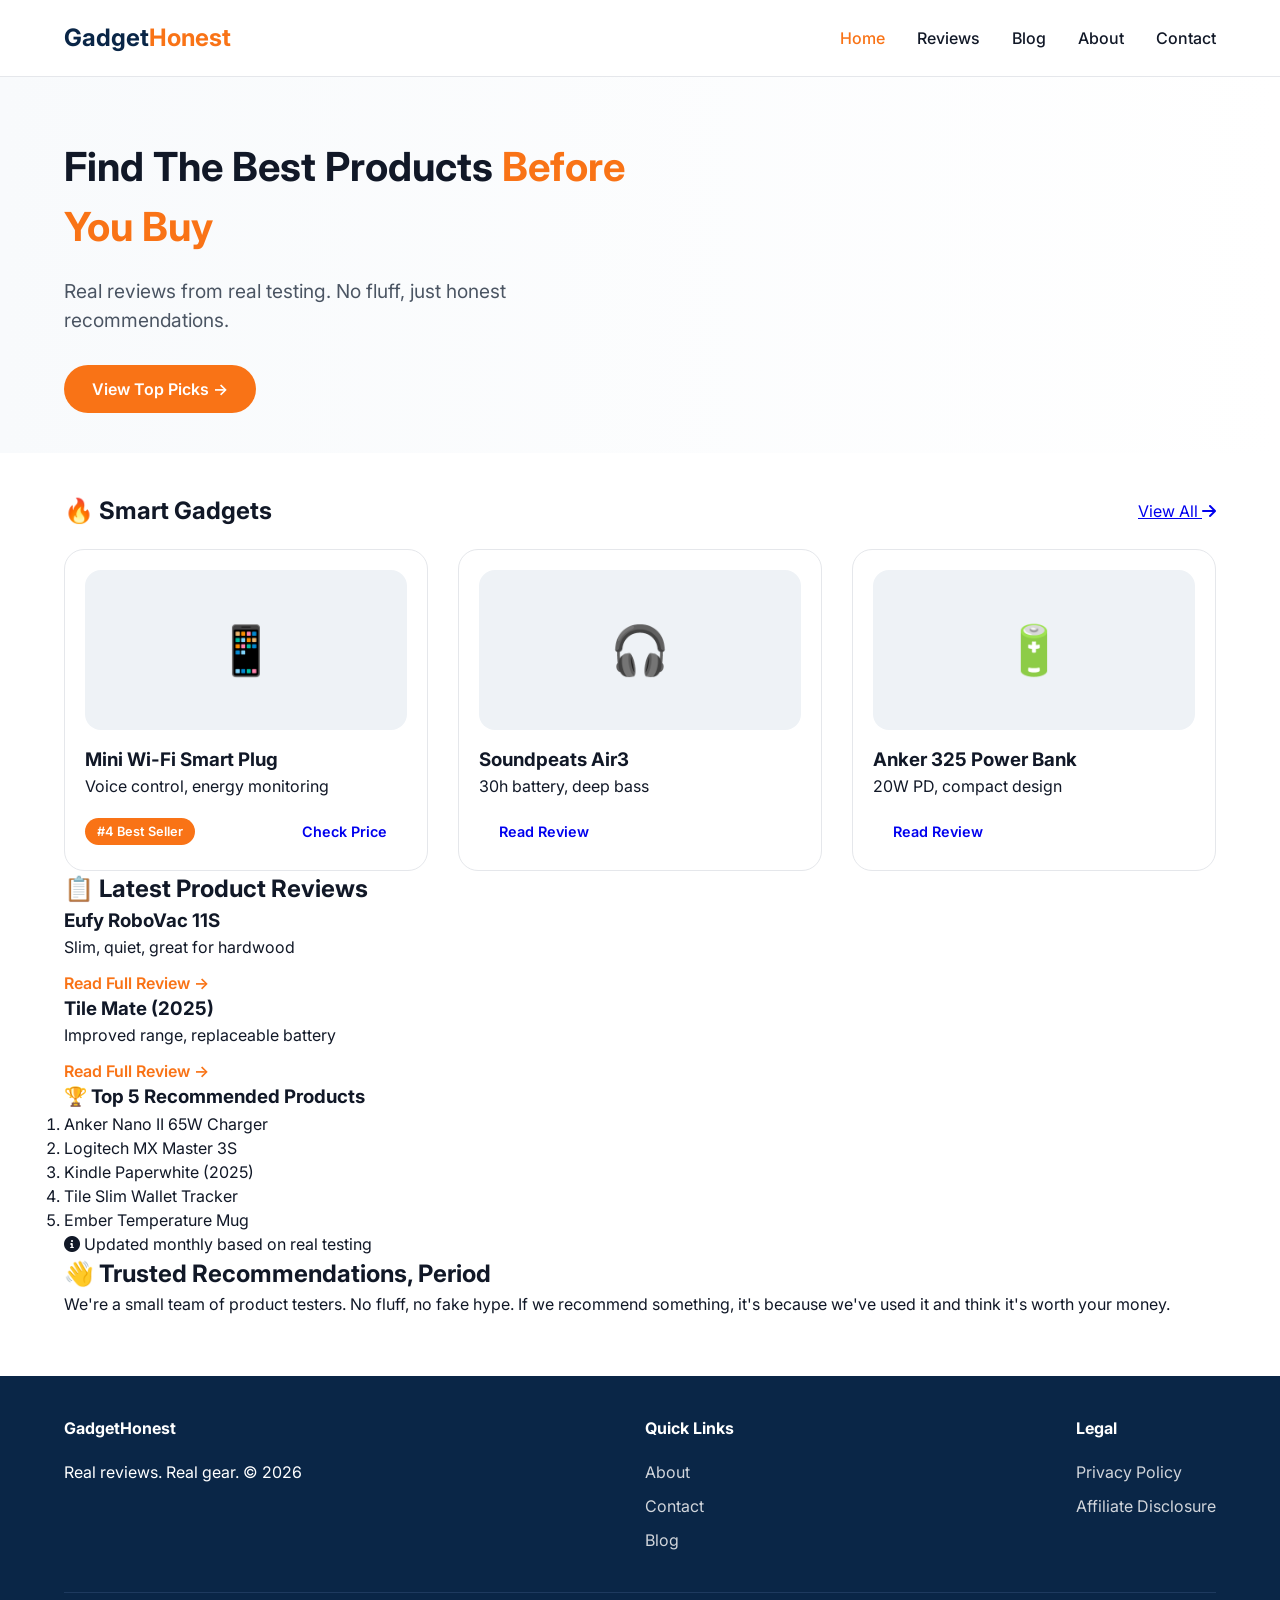
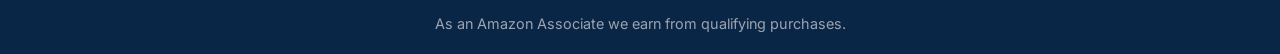
<file: index.html>
<!DOCTYPE html>
<html lang="en">
<head>
    <meta charset="UTF-8">
    <meta name="viewport" content="width=device-width, initial-scale=1.0">
    <title>GadgetHonest - Find The Best Products Before You Buy</title>
    <link rel="stylesheet" href="css/style.css">
    <link rel="preconnect" href="https://fonts.googleapis.com">
    <link rel="preconnect" href="https://fonts.gstatic.com" crossorigin>
    <link href="https://fonts.googleapis.com/css2?family=Inter:wght@400;500;600;700&display=swap" rel="stylesheet">
    <link rel="stylesheet" href="https://cdnjs.cloudflare.com/ajax/libs/font-awesome/6.0.0/css/all.min.css">
</head>
<body>
    <!-- Navigation -->
    <nav class="navbar">
        <div class="container">
            <div class="nav-content">
                <a href="index.html" class="logo">Gadget<span>Honest</span></a>
                <div class="nav-links">
                    <a href="index.html" class="active">Home</a>
                    <a href="product-review.html">Reviews</a>
                    <a href="blog.html">Blog</a>
                    <a href="about.html">About</a>
                    <a href="contact.html">Contact</a>
                </div>
            </div>
        </div>
    </nav>

    <!-- Hero Section -->
    <section class="hero">
        <div class="container">
            <h1>Find The Best Products <span class="accent">Before You Buy</span></h1>
            <p class="hero-subtitle">Real reviews from real testing. No fluff, just honest recommendations.</p>
            <a href="product-review.html" class="btn btn-primary">View Top Picks →</a>
        </div>
    </section>

    <!-- Featured Category -->
    <section class="featured-category">
        <div class="container">
            <div class="section-header">
                <h2>🔥 Smart Gadgets</h2>
                <a href="product-review.html" class="view-all">View All <i class="fas fa-arrow-right"></i></a>
            </div>
            <div class="product-grid">
                <div class="product-card">
                    <div class="product-img">📱</div>
                    <h3>Mini Wi-Fi Smart Plug</h3>
                    <p>Voice control, energy monitoring</p>
                    <div class="card-footer">
                        <span class="badge">#4 Best Seller</span>
                        <a href="product-review.html" class="btn btn-small">Check Price</a>
                    </div>
                </div>
                <div class="product-card">
                    <div class="product-img">🎧</div>
                    <h3>Soundpeats Air3</h3>
                    <p>30h battery, deep bass</p>
                    <div class="card-footer">
                        <a href="product-review.html" class="btn btn-small">Read Review</a>
                    </div>
                </div>
                <div class="product-card">
                    <div class="product-img">🔋</div>
                    <h3>Anker 325 Power Bank</h3>
                    <p>20W PD, compact design</p>
                    <div class="card-footer">
                        <a href="product-review.html" class="btn btn-small">Read Review</a>
                    </div>
                </div>
            </div>
        </div>
    </section>

    <!-- Latest Reviews -->
    <section class="latest-reviews">
        <div class="container">
            <h2>📋 Latest Product Reviews</h2>
            <div class="review-grid">
                <div class="review-card">
                    <div class="review-img"></div>
                    <h3>Eufy RoboVac 11S</h3>
                    <p>Slim, quiet, great for hardwood</p>
                    <a href="product-review.html" class="read-more">Read Full Review →</a>
                </div>
                <div class="review-card">
                    <div class="review-img"></div>
                    <h3>Tile Mate (2025)</h3>
                    <p>Improved range, replaceable battery</p>
                    <a href="product-review.html" class="read-more">Read Full Review →</a>
                </div>
            </div>
        </div>
    </section>

    <!-- Top 5 Recommended -->
    <section class="top-picks">
        <div class="container">
            <div class="picks-box">
                <h3>🏆 Top 5 Recommended Products</h3>
                <ol>
                    <li>Anker Nano II 65W Charger</li>
                    <li>Logitech MX Master 3S</li>
                    <li>Kindle Paperwhite (2025)</li>
                    <li>Tile Slim Wallet Tracker</li>
                    <li>Ember Temperature Mug</li>
                </ol>
                <p class="update-note"><i class="fas fa-info-circle"></i> Updated monthly based on real testing</p>
            </div>
        </div>
    </section>

    <!-- About Intro -->
    <section class="about-intro">
        <div class="container">
            <div class="about-box">
                <h2>👋 Trusted Recommendations, Period</h2>
                <p>We're a small team of product testers. No fluff, no fake hype. If we recommend something, it's because we've used it and think it's worth your money.</p>
            </div>
        </div>
    </section>

    <!-- Footer -->
    <footer class="footer">
        <div class="container">
            <div class="footer-content">
                <div class="footer-col">
                    <h4>GadgetHonest</h4>
                    <p>Real reviews. Real gear. © 2026</p>
                </div>
                <div class="footer-col">
                    <h4>Quick Links</h4>
                    <a href="about.html">About</a>
                    <a href="contact.html">Contact</a>
                    <a href="blog.html">Blog</a>
                </div>
                <div class="footer-col">
                    <h4>Legal</h4>
                    <a href="privacy.html">Privacy Policy</a>
                    <a href="affiliate-disclosure.html">Affiliate Disclosure</a>
                </div>
            </div>
            <div class="footer-bottom">
                <p>As an Amazon Associate we earn from qualifying purchases.</p>
            </div>
        </div>
    </footer>
</body>
</html>
</file>
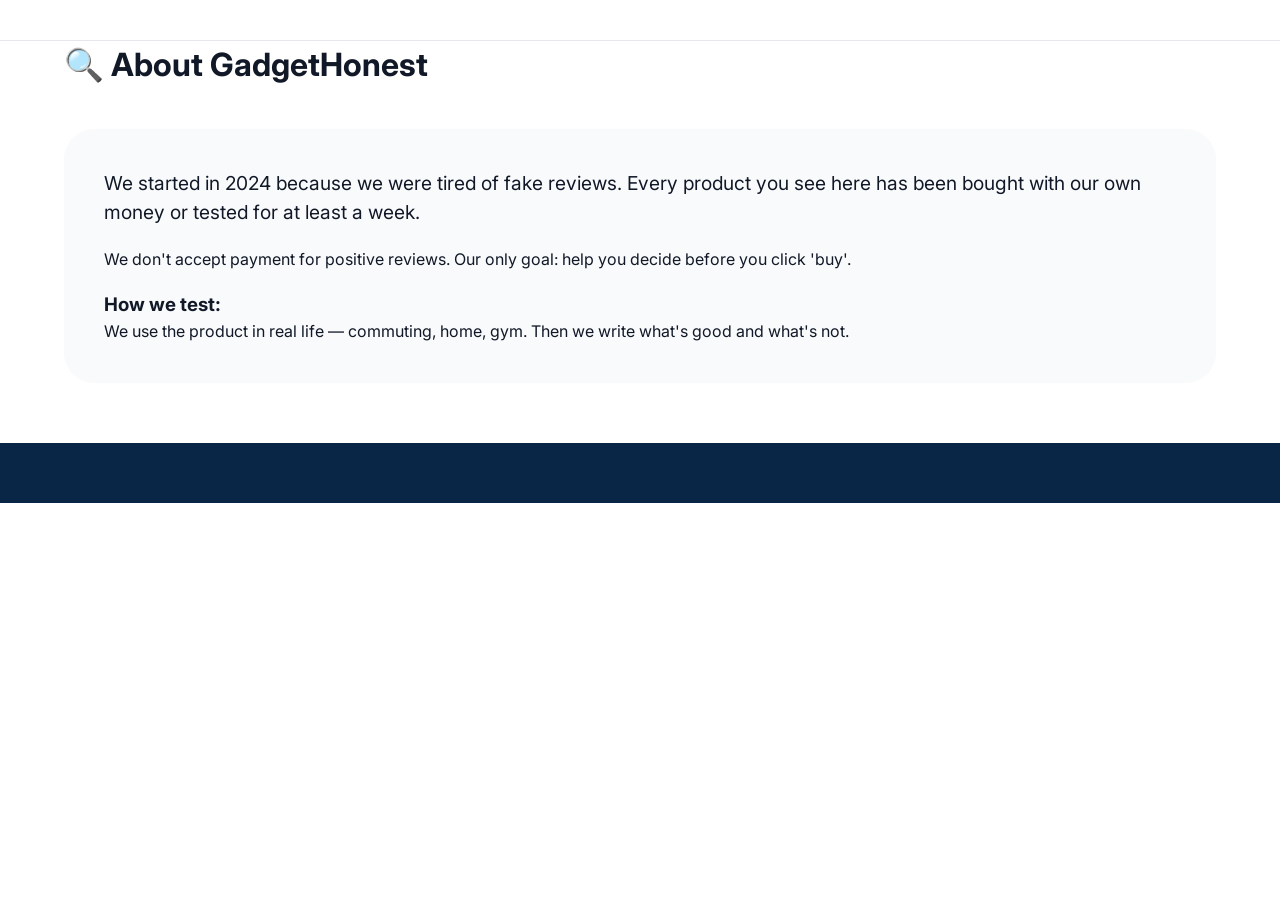
<file: about.html>
<!DOCTYPE html>
<html lang="en">
<head>
    <meta charset="UTF-8">
    <title>About Us | GadgetHonest</title>
    <link rel="stylesheet" href="css/style.css">
    <link href="https://fonts.googleapis.com/css2?family=Inter:wght@400;500;600;700&display=swap" rel="stylesheet">
</head>
<body>
    <nav class="navbar"><!-- same nav --></nav>
    
    <main class="about-page">
        <div class="container">
            <h1>🔍 About GadgetHonest</h1>
            <div class="about-content" style="background: #f9fafb; padding: 40px; border-radius: 30px; margin: 40px 0;">
                <p style="font-size: 1.2rem; margin-bottom: 20px;">We started in 2024 because we were tired of fake reviews. Every product you see here has been bought with our own money or tested for at least a week.</p>
                <p style="margin-bottom: 20px;">We don't accept payment for positive reviews. Our only goal: help you decide before you click 'buy'.</p>
                <h3>How we test:</h3>
                <p>We use the product in real life — commuting, home, gym. Then we write what's good and what's not.</p>
            </div>
        </div>
    </main>
    
    <footer class="footer"><!-- same footer --></footer>
</body>
</html>
</file>
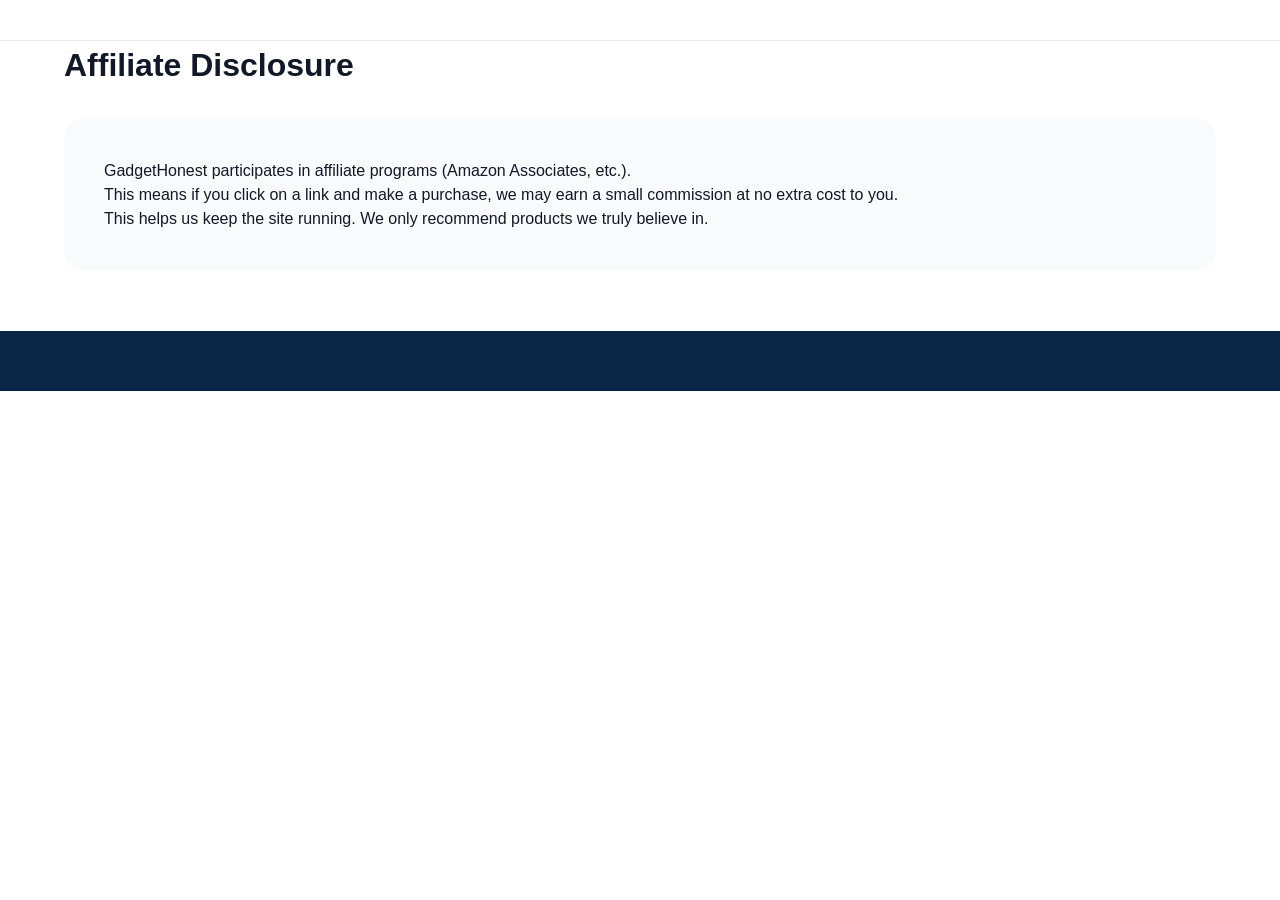
<file: affiliate-disclosure.html>
<!DOCTYPE html>
<html lang="en">
<head>
    <meta charset="UTF-8">
    <title>Affiliate Disclosure | GadgetHonest</title>
    <link rel="stylesheet" href="css/style.css">
</head>
<body>
    <nav class="navbar"><!-- same --></nav>
    
    <main class="legal-page">
        <div class="container">
            <h1>Affiliate Disclosure</h1>
            <div style="background: #f9fafb; padding: 40px; border-radius: 20px; margin: 30px 0;">
                <p>GadgetHonest participates in affiliate programs (Amazon Associates, etc.).</p>
                <p>This means if you click on a link and make a purchase, we may earn a small commission at no extra cost to you.</p>
                <p>This helps us keep the site running. We only recommend products we truly believe in.</p>
            </div>
        </div>
    </main>
    
    <footer class="footer"><!-- same --></footer>
</body>
</html>
</file>
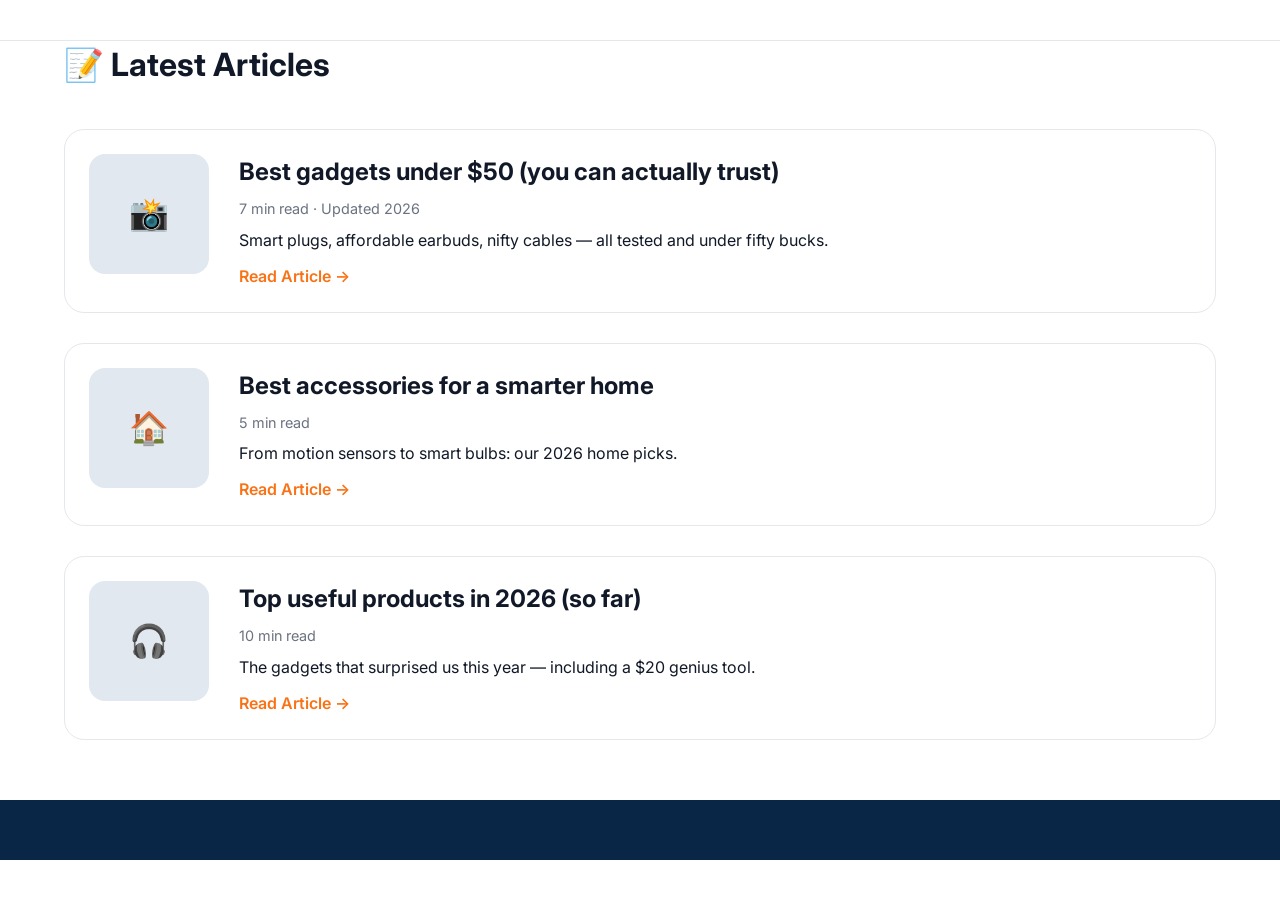
<file: blog.html>
<!DOCTYPE html>
<html lang="en">
<head>
    <meta charset="UTF-8">
    <meta name="viewport" content="width=device-width, initial-scale=1.0">
    <title>Blog | GadgetHonest</title>
    <link rel="stylesheet" href="css/style.css">
    <link href="https://fonts.googleapis.com/css2?family=Inter:wght@400;500;600;700&display=swap" rel="stylesheet">
    <link rel="stylesheet" href="https://cdnjs.cloudflare.com/ajax/libs/font-awesome/6.0.0/css/all.min.css">
</head>
<body>
    <!-- Navigation (same) -->
    <nav class="navbar">
        <!-- ... -->
    </nav>

    <main class="blog-page">
        <div class="container">
            <h1>📝 Latest Articles</h1>
            
            <div class="blog-list">
                <article class="blog-post">
                    <div class="post-thumb">📸</div>
                    <div class="post-content">
                        <h2>Best gadgets under $50 (you can actually trust)</h2>
                        <div class="post-meta">7 min read · Updated 2026</div>
                        <p>Smart plugs, affordable earbuds, nifty cables — all tested and under fifty bucks.</p>
                        <a href="#" class="read-more">Read Article →</a>
                    </div>
                </article>

                <article class="blog-post">
                    <div class="post-thumb">🏠</div>
                    <div class="post-content">
                        <h2>Best accessories for a smarter home</h2>
                        <div class="post-meta">5 min read</div>
                        <p>From motion sensors to smart bulbs: our 2026 home picks.</p>
                        <a href="#" class="read-more">Read Article →</a>
                    </div>
                </article>

                <article class="blog-post">
                    <div class="post-thumb">🎧</div>
                    <div class="post-content">
                        <h2>Top useful products in 2026 (so far)</h2>
                        <div class="post-meta">10 min read</div>
                        <p>The gadgets that surprised us this year — including a $20 genius tool.</p>
                        <a href="#" class="read-more">Read Article →</a>
                    </div>
                </article>
            </div>
        </div>
    </main>

    <!-- Footer -->
    <footer class="footer"><!-- ... --></footer>
</body>
</html>
</file>
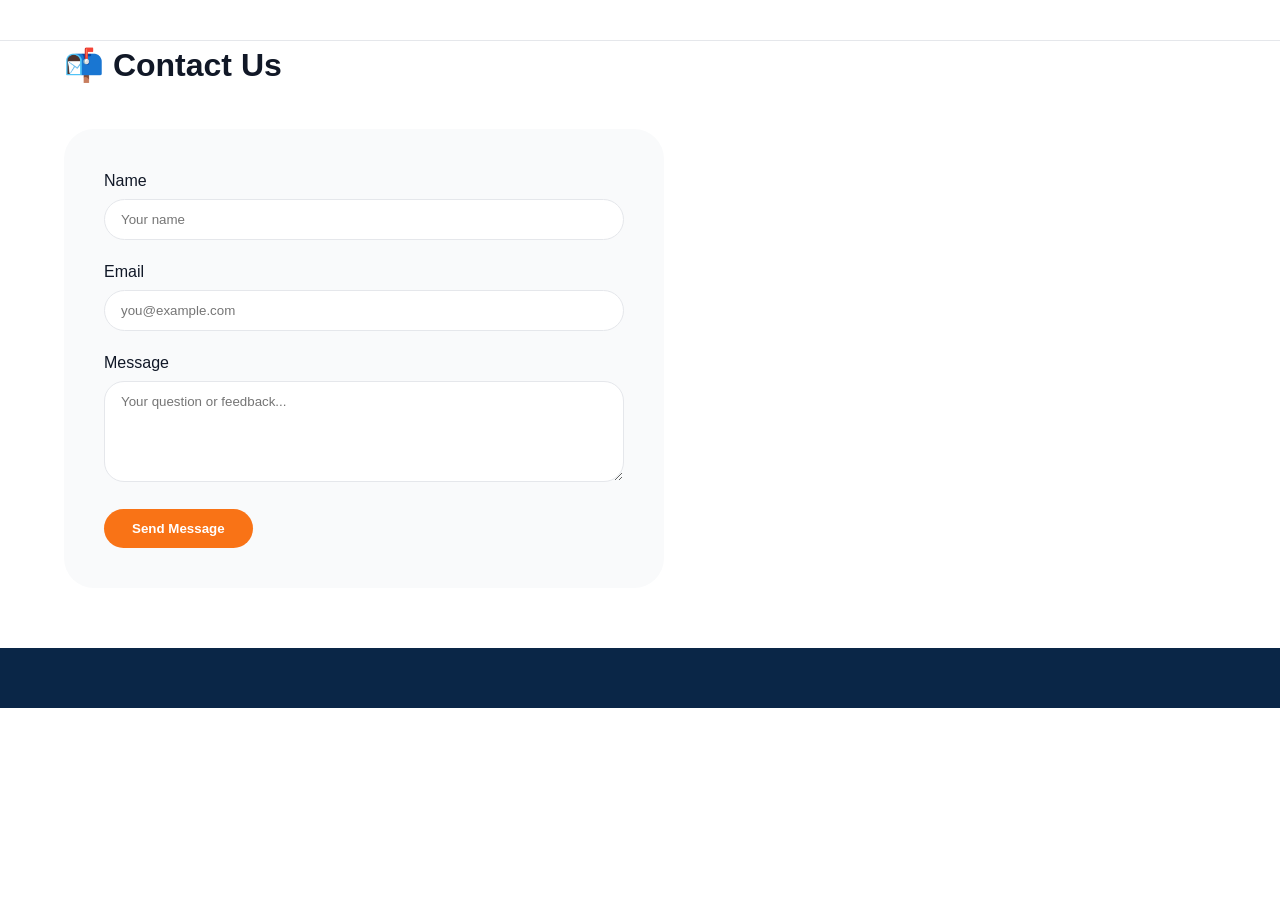
<file: contact.html>
<!DOCTYPE html>
<html lang="en">
<head>
    <meta charset="UTF-8">
    <title>Contact | GadgetHonest</title>
    <link rel="stylesheet" href="css/style.css">
</head>
<body>
    <nav class="navbar"><!-- same --></nav>
    
    <main class="contact-page">
        <div class="container">
            <h1>📬 Contact Us</h1>
            <div class="contact-form">
                <form>
                    <div class="form-group">
                        <label>Name</label>
                        <input type="text" placeholder="Your name">
                    </div>
                    <div class="form-group">
                        <label>Email</label>
                        <input type="email" placeholder="you@example.com">
                    </div>
                    <div class="form-group">
                        <label>Message</label>
                        <textarea rows="5" placeholder="Your question or feedback..."></textarea>
                    </div>
                    <button type="submit" class="btn btn-primary">Send Message</button>
                </form>
            </div>
        </div>
    </main>
    
    <footer class="footer"><!-- same --></footer>
</body>
</html>
</file>
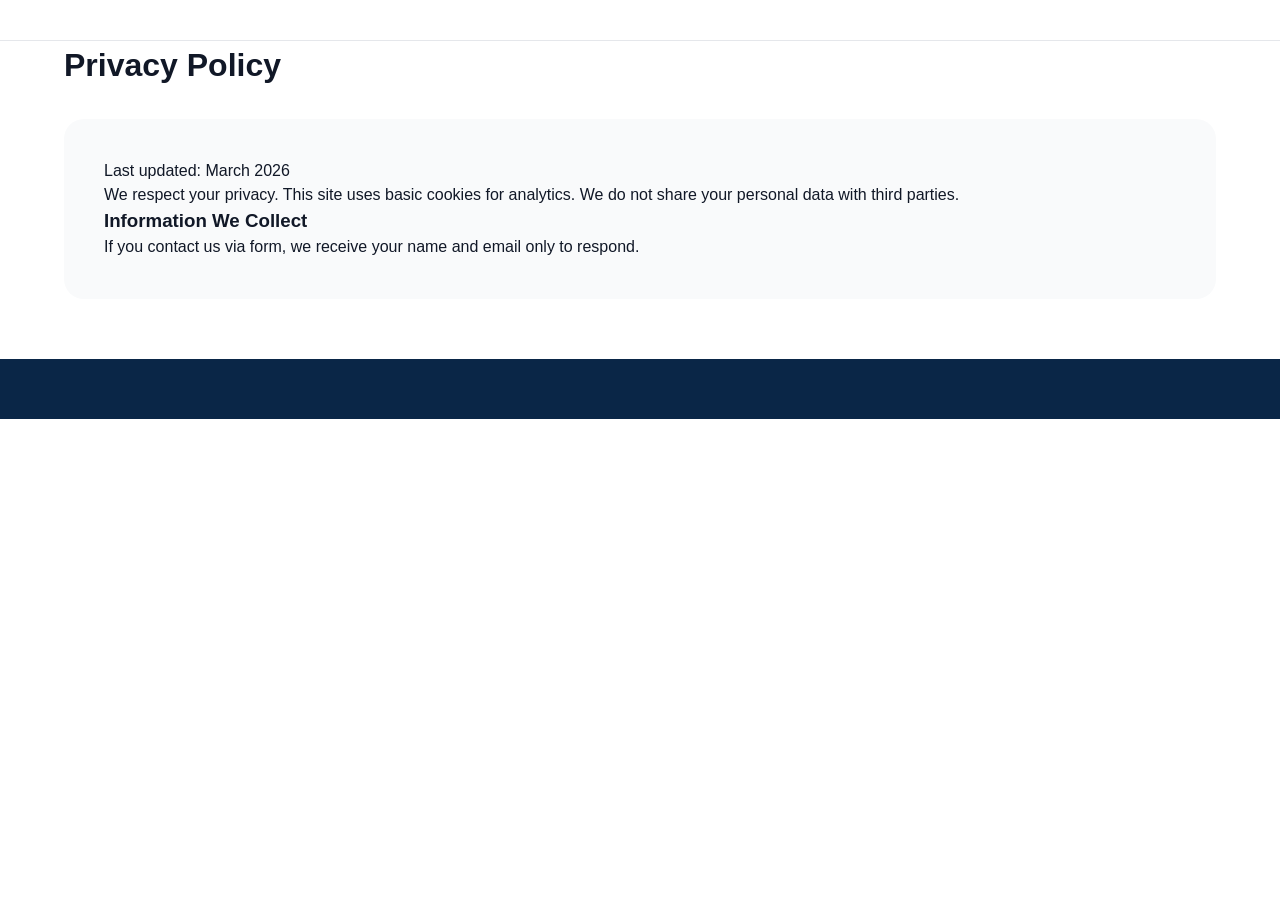
<file: privacy.html>
<!DOCTYPE html>
<html lang="en">
<head>
    <meta charset="UTF-8">
    <title>Privacy Policy | GadgetHonest</title>
    <link rel="stylesheet" href="css/style.css">
</head>
<body>
    <nav class="navbar"><!-- same --></nav>
    
    <main class="legal-page">
        <div class="container">
            <h1>Privacy Policy</h1>
            <div style="background: #f9fafb; padding: 40px; border-radius: 20px; margin: 30px 0;">
                <p>Last updated: March 2026</p>
                <p>We respect your privacy. This site uses basic cookies for analytics. We do not share your personal data with third parties.</p>
                <h3>Information We Collect</h3>
                <p>If you contact us via form, we receive your name and email only to respond.</p>
            </div>
        </div>
    </main>
    
    <footer class="footer"><!-- same --></footer>
</body>
</html>
</file>
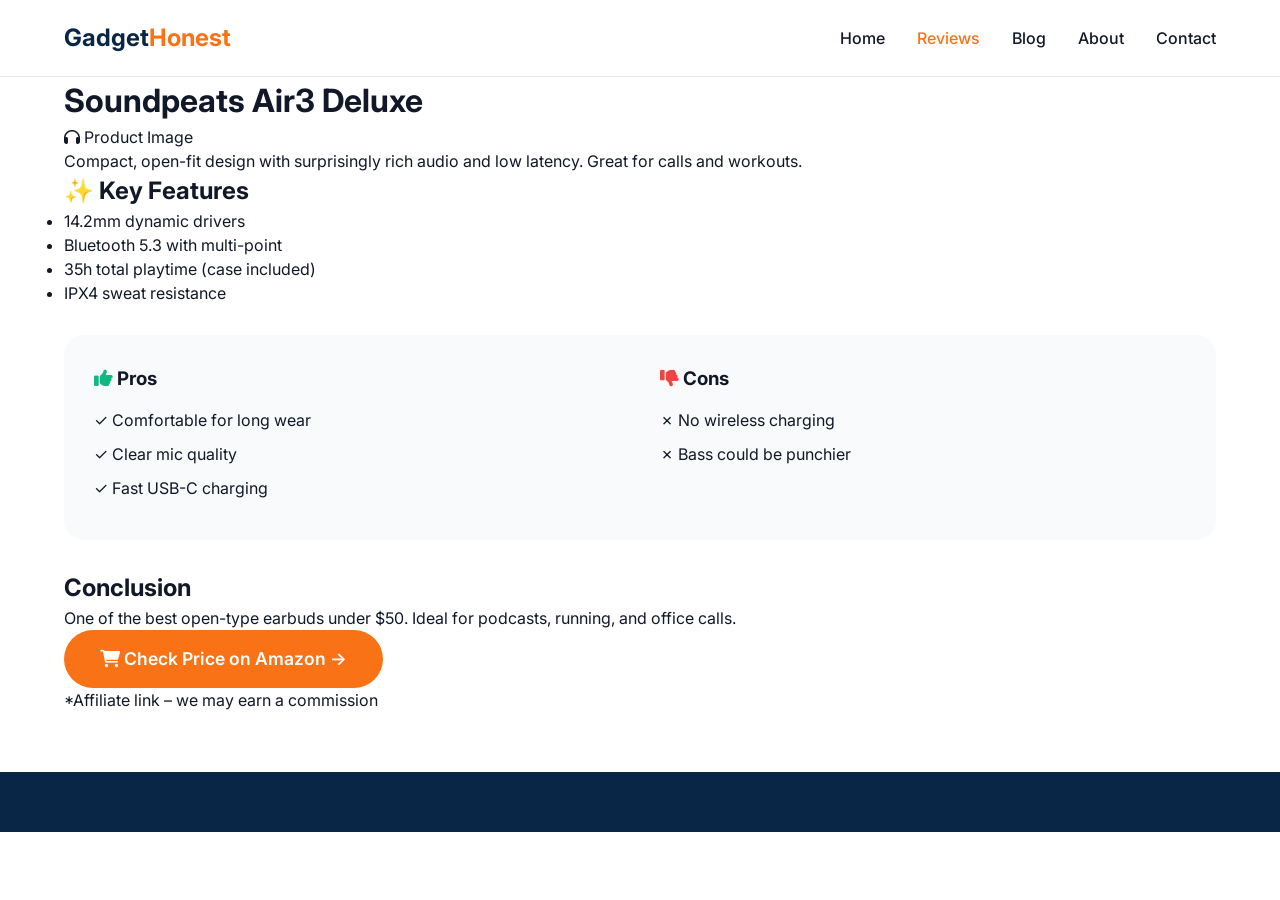
<file: product-review.html>
<!DOCTYPE html>
<html lang="en">
<head>
    <meta charset="UTF-8">
    <meta name="viewport" content="width=device-width, initial-scale=1.0">
    <title>Soundpeats Air3 Review | GadgetHonest</title>
    <link rel="stylesheet" href="css/style.css">
    <link href="https://fonts.googleapis.com/css2?family=Inter:wght@400;500;600;700&display=swap" rel="stylesheet">
    <link rel="stylesheet" href="https://cdnjs.cloudflare.com/ajax/libs/font-awesome/6.0.0/css/all.min.css">
</head>
<body>
    <!-- Navigation (same as index) -->
    <nav class="navbar">
        <div class="container">
            <div class="nav-content">
                <a href="index.html" class="logo">Gadget<span>Honest</span></a>
                <div class="nav-links">
                    <a href="index.html">Home</a>
                    <a href="product-review.html" class="active">Reviews</a>
                    <a href="blog.html">Blog</a>
                    <a href="about.html">About</a>
                    <a href="contact.html">Contact</a>
                </div>
            </div>
        </div>
    </nav>

    <main class="product-review-page">
        <div class="container">
            <!-- Product Title -->
            <h1>Soundpeats Air3 Deluxe</h1>
            
            <!-- Product Image -->
            <div class="product-image-large">
                <i class="fas fa-headphones"></i> Product Image
            </div>

            <!-- Short Description -->
            <p class="product-description">Compact, open-fit design with surprisingly rich audio and low latency. Great for calls and workouts.</p>

            <!-- Key Features -->
            <section class="key-features">
                <h2>✨ Key Features</h2>
                <ul>
                    <li>14.2mm dynamic drivers</li>
                    <li>Bluetooth 5.3 with multi-point</li>
                    <li>35h total playtime (case included)</li>
                    <li>IPX4 sweat resistance</li>
                </ul>
            </section>

            <!-- Pros and Cons -->
            <section class="pros-cons">
                <div class="pros">
                    <h3><i class="fas fa-thumbs-up"></i> Pros</h3>
                    <ul>
                        <li>✓ Comfortable for long wear</li>
                        <li>✓ Clear mic quality</li>
                        <li>✓ Fast USB-C charging</li>
                    </ul>
                </div>
                <div class="cons">
                    <h3><i class="fas fa-thumbs-down"></i> Cons</h3>
                    <ul>
                        <li>✗ No wireless charging</li>
                        <li>✗ Bass could be punchier</li>
                    </ul>
                </div>
            </section>

            <!-- Conclusion & Buy Button -->
            <section class="buy-section">
                <h2>Conclusion</h2>
                <p>One of the best open-type earbuds under $50. Ideal for podcasts, running, and office calls.</p>
                <a href="#" class="btn btn-primary btn-large">
                    <i class="fas fa-shopping-cart"></i> Check Price on Amazon →
                </a>
                <p class="affiliate-note">*Affiliate link – we may earn a commission</p>
            </section>
        </div>
    </main>

    <!-- Footer (same as index) -->
    <footer class="footer">
        <!-- ... footer content ... -->
    </footer>
</body>
</html>
</file>
<file: css/style.css>
/* ===== RESET & BASE ===== */
* {
    margin: 0;
    padding: 0;
    box-sizing: border-box;
}

body {
    font-family: 'Inter', sans-serif;
    color: #111827;
    line-height: 1.5;
    background-color: #ffffff;
}

.container {
    max-width: 1200px;
    margin: 0 auto;
    padding: 0 24px;
}

/* ===== COLORS ===== */
:root {
    --primary: #0a2647;      /* Dark Blue */
    --secondary: #ffffff;     /* White */
    --accent: #f97316;        /* Orange */
    --text: #111827;
    --light-bg: #f9fafb;
    --border: #e5e7eb;
}

/* ===== NAVIGATION ===== */
.navbar {
    border-bottom: 1px solid var(--border);
    padding: 20px 0;
    background: white;
}

.nav-content {
    display: flex;
    justify-content: space-between;
    align-items: center;
    flex-wrap: wrap;
}

.logo {
    font-weight: 700;
    font-size: 1.5rem;
    text-decoration: none;
    color: var(--primary);
}

.logo span {
    color: var(--accent);
}

.nav-links {
    display: flex;
    gap: 32px;
    flex-wrap: wrap;
}

.nav-links a {
    text-decoration: none;
    color: var(--text);
    font-weight: 500;
}

.nav-links a:hover,
.nav-links a.active {
    color: var(--accent);
}

/* ===== BUTTONS ===== */
.btn {
    display: inline-block;
    padding: 12px 28px;
    border-radius: 40px;
    text-decoration: none;
    font-weight: 600;
    transition: all 0.2s;
    border: none;
    cursor: pointer;
}

.btn-primary {
    background-color: var(--accent);
    color: white;
}

.btn-primary:hover {
    background-color: #ea580c;
}

.btn-small {
    padding: 8px 20px;
    font-size: 0.9rem;
}

.btn-large {
    padding: 16px 36px;
    font-size: 1.1rem;
}

/* ===== HERO SECTION ===== */
.hero {
    padding: 60px 0 40px;
    background: linear-gradient(to right, #f8fafc, white);
}

.hero h1 {
    font-size: 2.5rem;
    max-width: 600px;
    margin-bottom: 20px;
}

.hero .accent {
    color: var(--accent);
}

.hero-subtitle {
    font-size: 1.2rem;
    color: #4b5563;
    margin-bottom: 30px;
    max-width: 500px;
}

/* ===== PRODUCT GRID ===== */
.section-header {
    display: flex;
    justify-content: space-between;
    align-items: center;
    margin: 40px 0 20px;
}

.product-grid {
    display: grid;
    grid-template-columns: repeat(auto-fill, minmax(280px, 1fr));
    gap: 30px;
}

.product-card {
    background: white;
    border: 1px solid var(--border);
    border-radius: 20px;
    padding: 20px;
    transition: box-shadow 0.2s;
}

.product-card:hover {
    box-shadow: 0 10px 30px rgba(10,38,71,0.1);
}

.product-img {
    height: 160px;
    background: #eef2f6;
    border-radius: 16px;
    display: flex;
    align-items: center;
    justify-content: center;
    font-size: 3rem;
    margin-bottom: 16px;
}

.card-footer {
    display: flex;
    justify-content: space-between;
    align-items: center;
    margin-top: 15px;
}

.badge {
    background: var(--accent);
    color: white;
    padding: 4px 12px;
    border-radius: 40px;
    font-size: 0.8rem;
    font-weight: 600;
}

/* ===== PROS & CONS ===== */
.pros-cons {
    display: flex;
    gap: 40px;
    background: var(--light-bg);
    padding: 30px;
    border-radius: 20px;
    margin: 30px 0;
    flex-wrap: wrap;
}

.pros, .cons {
    flex: 1;
    min-width: 200px;
}

.pros h3 i { color: #10b981; }
.cons h3 i { color: #ef4444; }

.pros ul, .cons ul {
    list-style: none;
    margin-top: 15px;
}

.pros li, .cons li {
    margin-bottom: 10px;
}

/* ===== BLOG ===== */
.blog-list {
    display: flex;
    flex-direction: column;
    gap: 30px;
    margin: 40px 0;
}

.blog-post {
    display: flex;
    gap: 30px;
    background: white;
    border: 1px solid var(--border);
    border-radius: 20px;
    padding: 24px;
    flex-wrap: wrap;
}

.post-thumb {
    width: 120px;
    height: 120px;
    background: #e2e8f0;
    border-radius: 16px;
    display: flex;
    align-items: center;
    justify-content: center;
    font-size: 2rem;
}

.post-content {
    flex: 1;
}

.post-meta {
    color: #6b7280;
    font-size: 0.9rem;
    margin: 8px 0;
}

.read-more {
    color: var(--accent);
    text-decoration: none;
    font-weight: 600;
    display: inline-block;
    margin-top: 12px;
}

/* ===== CONTACT FORM ===== */
.contact-form {
    max-width: 600px;
    background: var(--light-bg);
    padding: 40px;
    border-radius: 30px;
    margin: 40px 0;
}

.form-group {
    margin-bottom: 20px;
}

.form-group label {
    display: block;
    font-weight: 500;
    margin-bottom: 6px;
}

.form-group input,
.form-group textarea {
    width: 100%;
    padding: 12px 16px;
    border: 1px solid var(--border);
    border-radius: 40px;
    font-family: 'Inter', sans-serif;
}

.form-group textarea {
    border-radius: 20px;
    resize: vertical;
}

/* ===== FOOTER ===== */
.footer {
    background: var(--primary);
    color: white;
    margin-top: 60px;
    padding: 40px 0 20px;
}

.footer-content {
    display: flex;
    flex-wrap: wrap;
    justify-content: space-between;
    gap: 40px;
    margin-bottom: 30px;
}

.footer-col h4 {
    margin-bottom: 20px;
}

.footer-col a {
    color: #d1d5db;
    text-decoration: none;
    display: block;
    margin-bottom: 10px;
}

.footer-col a:hover {
    color: var(--accent);
}

.footer-bottom {
    text-align: center;
    border-top: 1px solid #1e3a5f;
    padding-top: 20px;
    color: #9ca3af;
    font-size: 0.9rem;
}

/* ===== MOBILE RESPONSIVE ===== */
@media (max-width: 768px) {
    .nav-content {
        flex-direction: column;
        gap: 15px;
    }
    
    .hero h1 {
        font-size: 2rem;
    }
    
    .blog-post {
        flex-direction: column;
    }
    
    .post-thumb {
        width: 100%;
        height: 160px;
    }
}
</file>
